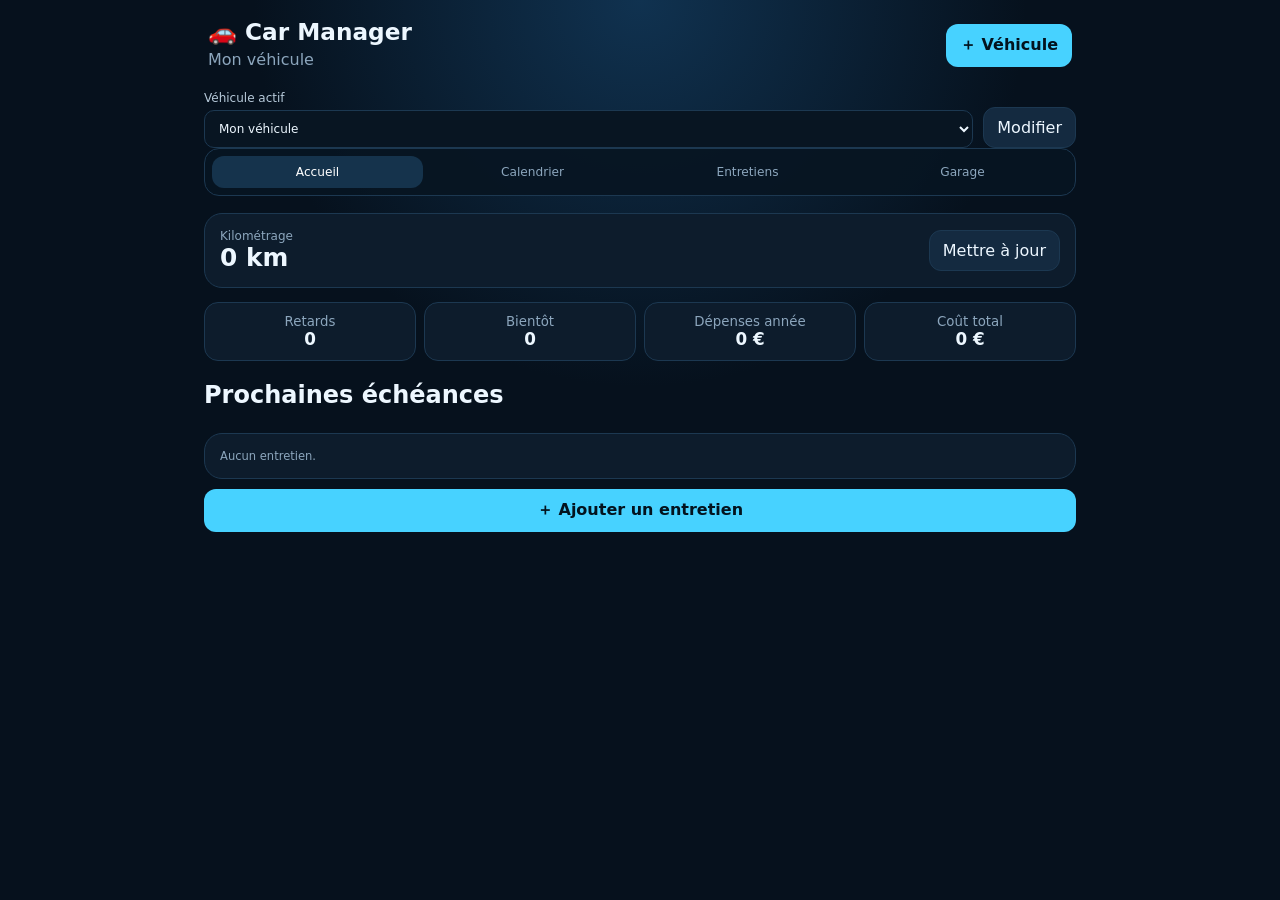
<file: index.html>
<!doctype html><html lang="fr"><head><meta charset="utf-8"><meta name="viewport" content="width=device-width,initial-scale=1,viewport-fit=cover"><meta name="theme-color" content="#071522"><link rel="manifest" href="manifest.json"><link rel="stylesheet" href="style.css"><title>Car Manager V2.1</title></head><body><header><div><h1>🚗 Car Manager</h1><p id="activeLabel">Mon véhicule</p></div><button id="addVehicleTop" class="primary" type="button">＋ Véhicule</button></header><main><div class="selector"><label>Véhicule actif<select id="vehicleSelect"></select></label><button id="editVehicle" type="button">Modifier</button></div><nav><button class="active" data-tab="home" type="button">Accueil</button><button data-tab="calendar" type="button">Calendrier</button><button data-tab="records" type="button">Entretiens</button><button data-tab="garage" type="button">Garage</button></nav>
<section id="home" class="tab active"><div class="hero"><span>Kilométrage</span><strong id="currentKm">0 km</strong><button id="updateKm" type="button">Mettre à jour</button></div><div class="stats"><article><small>Retards</small><b id="lateCount">0</b></article><article><small>Bientôt</small><b id="soonCount">0</b></article><article><small>Dépenses année</small><b id="yearCost">0 €</b></article><article><small>Coût total</small><b id="totalCost">0 €</b></article></div><h2>Prochaines échéances</h2><div id="alerts" class="list"></div><button id="quickRecord" class="primary wide" type="button">＋ Ajouter un entretien</button></section>
<section id="calendar" class="tab"><div class="month"><button id="prevMonth" type="button">‹</button><h2 id="monthLabel"></h2><button id="nextMonth" type="button">›</button></div><div class="week"><b>L</b><b>M</b><b>M</b><b>J</b><b>V</b><b>S</b><b>D</b></div><div id="calendarGrid" class="cal"></div><div id="monthEvents" class="list"></div></section>
<section id="records" class="tab"><div class="titlebar"><h2>Entretiens</h2><button id="addRecord" class="primary" type="button">＋</button></div><div class="filters"><select id="typeFilter"><option value="">Tous les types</option></select><select id="statusFilter"><option value="">Tous les états</option><option value="late">En retard</option><option value="soon">Bientôt</option><option value="ok">À jour</option></select></div><div id="recordList" class="list"></div></section>
<section id="garage" class="tab"><div class="titlebar"><h2>Mon garage</h2><button id="addVehicleGarage" class="primary" type="button">＋</button></div><div id="vehicleCards" class="garage"></div><div class="panel"><h2>Statistiques globales</h2><div class="stats"><article><small>Véhicules</small><b id="fleetVehicles">0</b></article><article><small>Entretiens</small><b id="fleetRecords">0</b></article><article><small>Dépenses</small><b id="fleetCost">0 €</b></article><article><small>Alertes</small><b id="fleetAlerts">0</b></article></div></div><div class="panel"><h2>Sauvegarde</h2><button id="exportBtn" class="wide" type="button">Exporter JSON</button><label class="filebtn">Importer JSON<input id="importInput" type="file" accept="application/json"></label><button id="resetBtn" class="danger wide" type="button">Effacer les données</button></div></section></main>
<dialog id="vehicleDialog"><form id="vehicleForm"><div class="dialoghead"><h2>Véhicule</h2><button class="close" type="button">✕</button></div><input name="id" type="hidden"><label>Nom<input name="nickname" required placeholder="Ma Clio"></label><div class="two"><label>Marque<input name="brand"></label><label>Modèle<input name="model"></label></div><label>Immatriculation<input name="plate"></label><div class="two"><label>Mise en circulation<input name="firstDate" type="date"></label><label>Kilométrage<input name="km" type="number" min="0"></label></div><label>Énergie<select name="fuel"><option>Essence</option><option>Diesel</option><option>Hybride</option><option>Électrique</option><option>GPL</option></select></label><div class="actions"><button id="deleteVehicle" class="danger" type="button">Supprimer</button><button class="primary" type="submit">Enregistrer</button></div></form></dialog>
<dialog id="recordDialog"><form id="recordForm"><div class="dialoghead"><h2>Entretien</h2><button class="close" type="button">✕</button></div><input name="id" type="hidden"><label>Type<select id="recordType" name="type"></select></label><label>Libellé<input name="title" required></label><div class="two"><label>Date effectuée<input name="doneDate" type="date"></label><label>Km effectué<input name="doneKm" type="number" min="0"></label></div><div class="two"><label>Prochaine date<input name="nextDate" type="date"></label><label>Prochain km<input name="nextKm" type="number" min="0"></label></div><div class="two"><label>Coût (€)<input name="cost" type="number" min="0" step=".01"></label><label>Garage<input name="provider"></label></div><label>Notes<textarea name="notes" rows="3"></textarea></label><div class="actions"><button id="deleteRecord" class="danger" type="button">Supprimer</button><button class="primary" type="submit">Enregistrer</button></div></form></dialog><div id="toast" class="toast"></div><script src="app.js"></script></body></html>
</file>
<file: style.css>
*{box-sizing:border-box}:root{font-family:system-ui,sans-serif;color-scheme:dark;--bg:#06111d;--panel:#0d1c2c;--line:#1c3851;--muted:#8ca6bd;--blue:#47d2ff;--green:#55e39b;--orange:#ffbc57;--red:#ff6377}body{margin:0;background:radial-gradient(circle at top,#103250,var(--bg) 35%);color:#edf7ff;min-height:100vh}header,main{max-width:900px;margin:auto}header{padding:18px;display:flex;justify-content:space-between;align-items:center}h1{margin:0;font-size:1.45rem}header p{margin:4px 0;color:var(--muted)}main{padding:0 14px 30px}button,.filebtn{border:1px solid var(--line);background:#142a40;color:#edf7ff;border-radius:12px;padding:10px 13px;font:inherit}.primary{background:var(--blue);border-color:transparent;color:#03131e;font-weight:800}.danger{background:#441d29;color:#ffadba}.wide,.filebtn{display:block;width:100%;text-align:center;margin-top:10px}.filebtn input{display:none}.selector{display:grid;grid-template-columns:1fr auto;gap:10px;align-items:end}.selector label{margin:0}nav{position:sticky;top:0;z-index:5;display:grid;grid-template-columns:repeat(4,1fr);gap:4px;background:#071522ed;padding:7px;border:1px solid var(--line);border-radius:15px}nav button{border:0;background:transparent;color:var(--muted);padding:9px 2px;font-size:.76rem}nav button.active{background:#15334c;color:white}.tab{display:none;padding-top:17px}.tab.active{display:block}.hero,.panel,.item,.vehicleCard{background:var(--panel);border:1px solid var(--line);border-radius:18px;padding:15px}.hero{display:grid;grid-template-columns:1fr auto;align-items:center}.hero span{font-size:.75rem;color:var(--muted)}.hero strong{font-size:1.55rem}.hero button{grid-column:2;grid-row:1/3}.stats{display:grid;grid-template-columns:repeat(4,1fr);gap:8px;margin:14px 0}.stats article{background:var(--panel);border:1px solid var(--line);border-radius:14px;padding:11px;text-align:center}.stats small{display:block;color:var(--muted)}.stats b{font-size:1.05rem}.list,.garage{display:grid;gap:9px}.item{display:grid;grid-template-columns:36px 1fr auto;gap:10px;align-items:center}.item h3,.vehicleCard h3{margin:0;font-size:.92rem}.meta{color:var(--muted);font-size:.72rem;margin-top:4px}.badge{width:36px;height:36px;border-radius:50%;background:#17324a;display:grid;place-items:center}.state{font-size:.65rem;font-weight:800;padding:5px 7px;border-radius:99px}.late{color:#ff9aaa;background:#421c27}.soon{color:#ffd28b;background:#422f16}.ok{color:#8ff0b8;background:#163c2b}.titlebar,.month,.dialoghead,.actions,.vehicleBtns{display:flex;justify-content:space-between;align-items:center}.filters,.two{display:grid;grid-template-columns:1fr 1fr;gap:9px}.garage{grid-template-columns:repeat(auto-fit,minmax(240px,1fr))}.vehicleCard.active{border-color:var(--blue)}.vstats{display:grid;grid-template-columns:repeat(3,1fr);gap:5px;margin:10px 0}.vstats div{background:#091725;border-radius:10px;padding:8px;text-align:center;font-size:.68rem}.vstats b{display:block}.week,.cal{display:grid;grid-template-columns:repeat(7,1fr);gap:4px}.week{text-align:center;color:var(--muted);font-size:.7rem}.day{aspect-ratio:1;border:1px solid var(--line);border-radius:9px;padding:4px;font-size:.68rem;position:relative}.day.other{opacity:.3}.day.today{border-color:var(--blue)}.dots{position:absolute;bottom:4px;display:flex;gap:2px}.dot{width:6px;height:6px;border-radius:50%;background:var(--green)}.dot.late{background:var(--red)}.dot.soon{background:var(--orange)}label{display:block;font-size:.75rem;color:#b7cada;margin-bottom:10px}input,select,textarea{width:100%;background:#081522;border:1px solid var(--line);border-radius:10px;color:#edf7ff;padding:10px;margin-top:5px;font:inherit}dialog{width:min(94vw,560px);max-height:93vh;overflow:auto;background:#091725;color:#edf7ff;border:1px solid var(--line);border-radius:20px}dialog::backdrop{background:#000a}.close{border:0;background:transparent}.toast{position:fixed;bottom:18px;left:50%;transform:translateX(-50%);background:#163751;border-radius:99px;padding:10px 15px;opacity:0;pointer-events:none}.toast.show{opacity:1}@media(max-width:520px){.stats{grid-template-columns:1fr 1fr}.two{grid-template-columns:1fr}}
</file>
